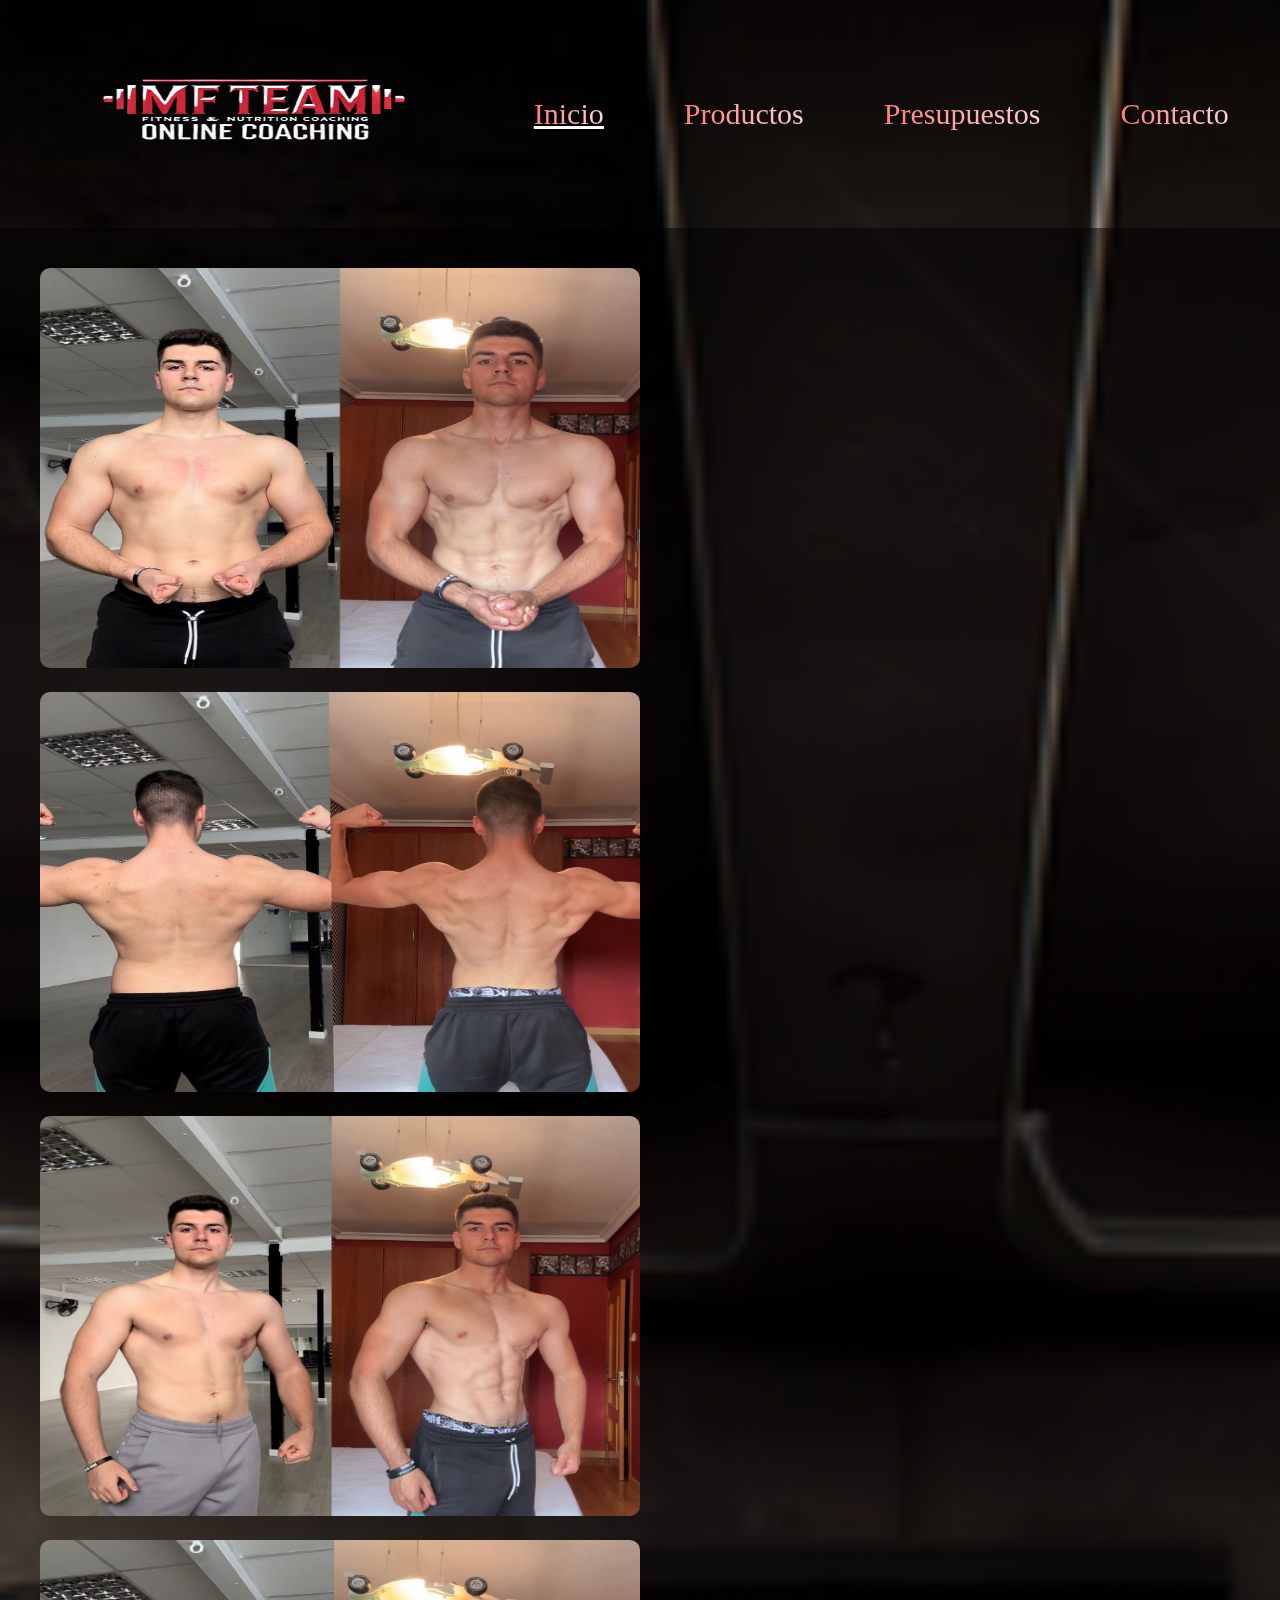
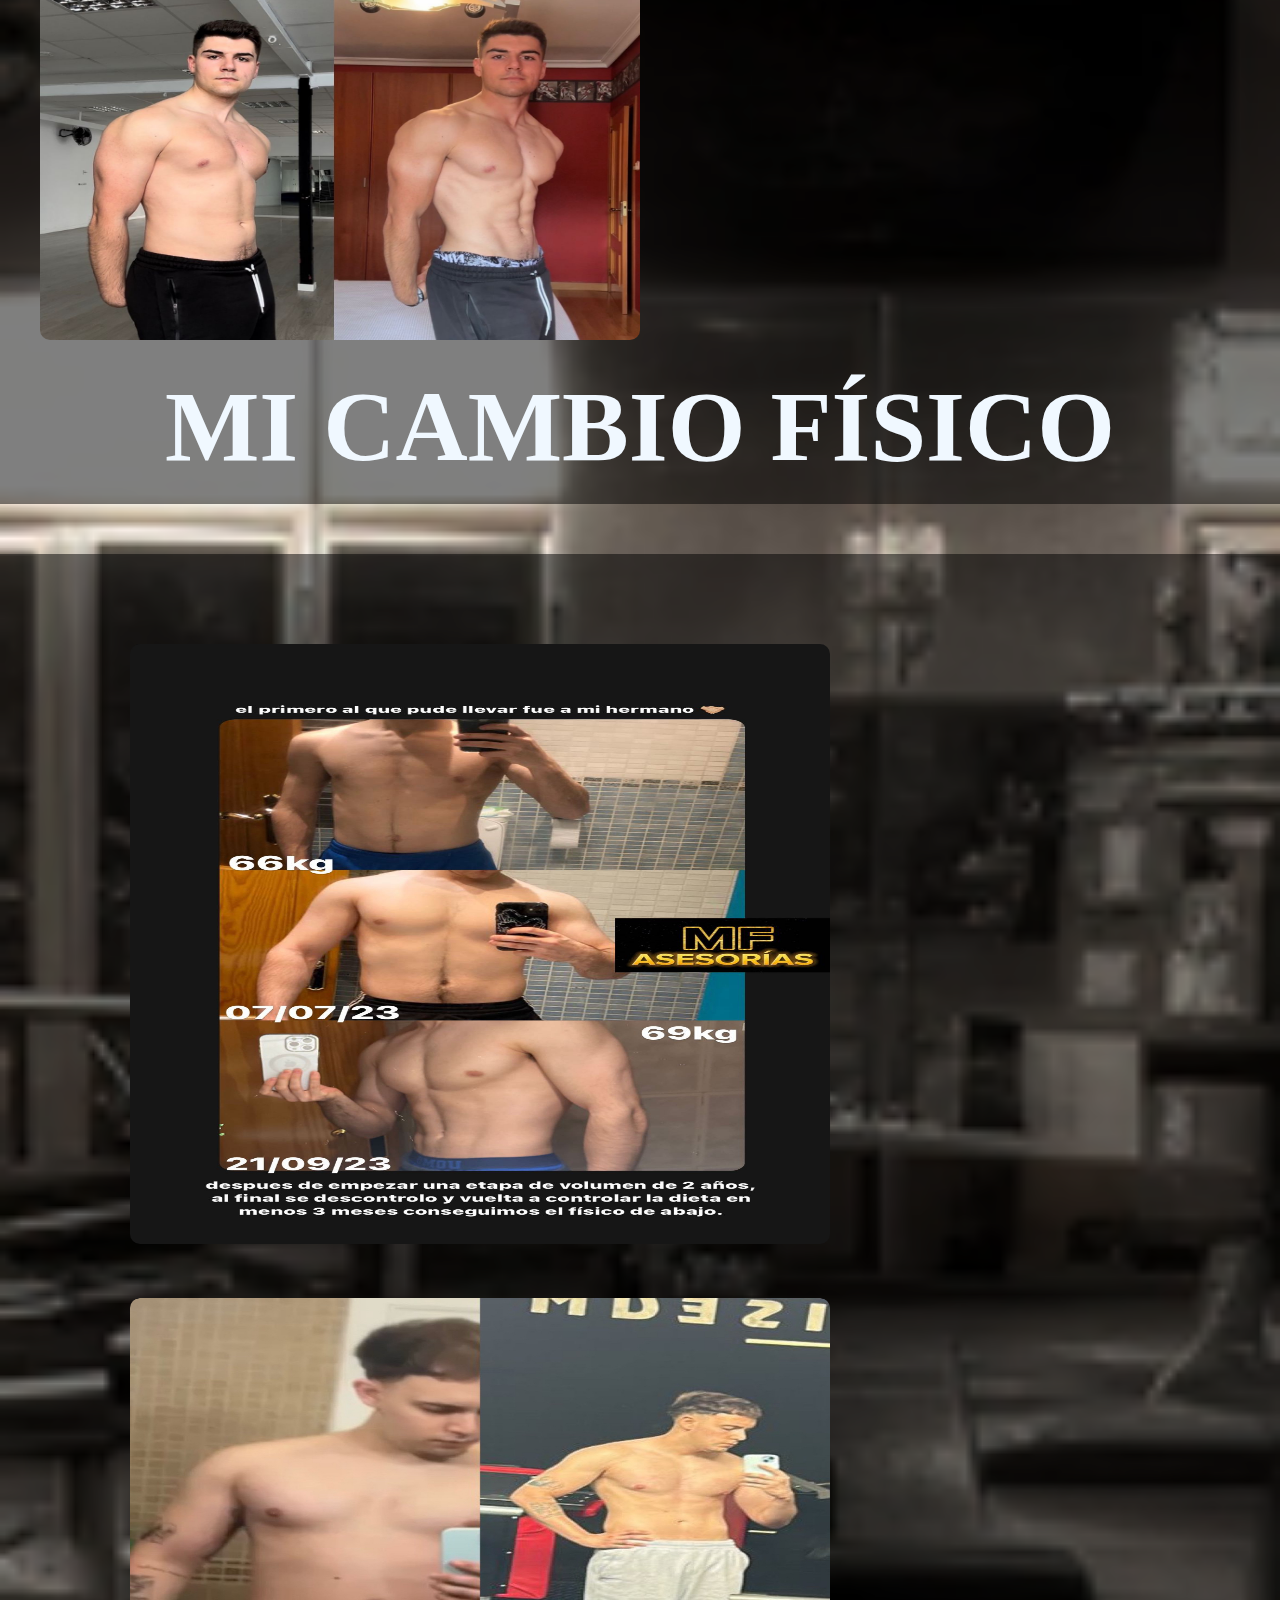
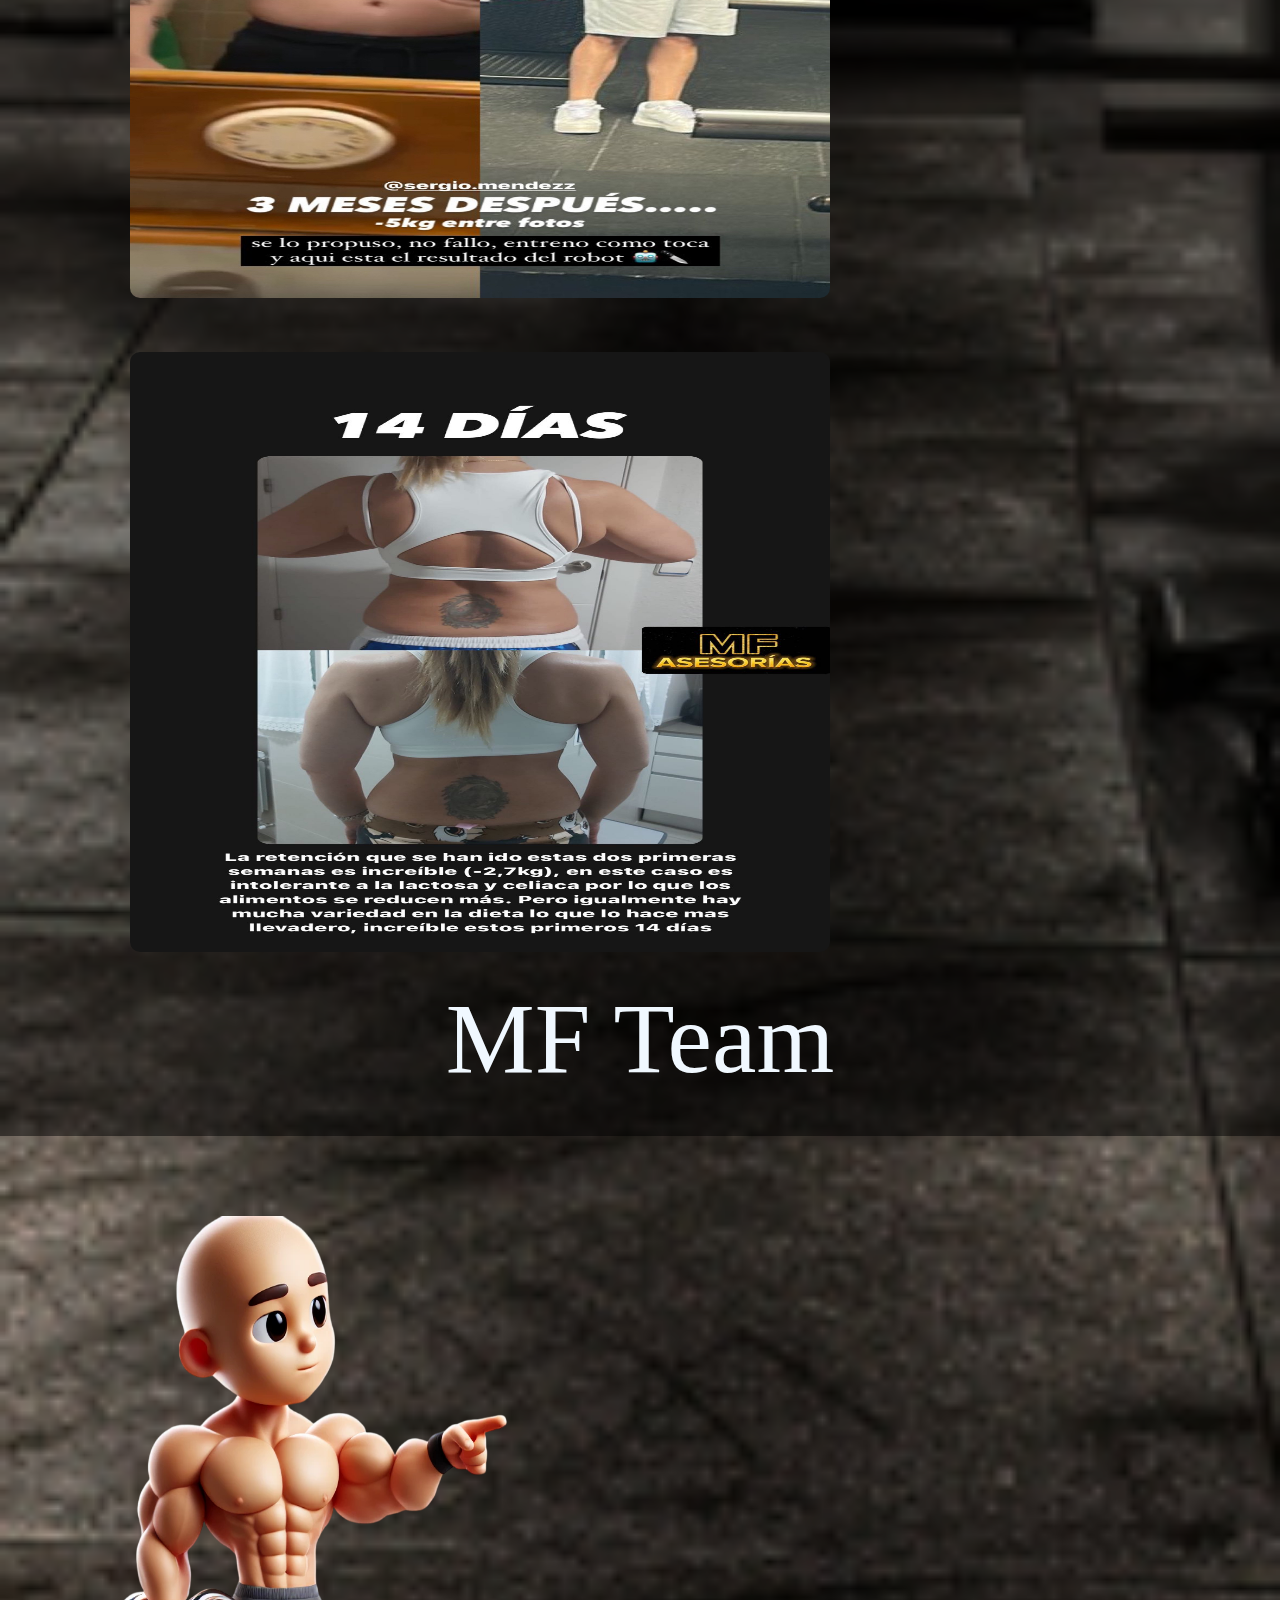
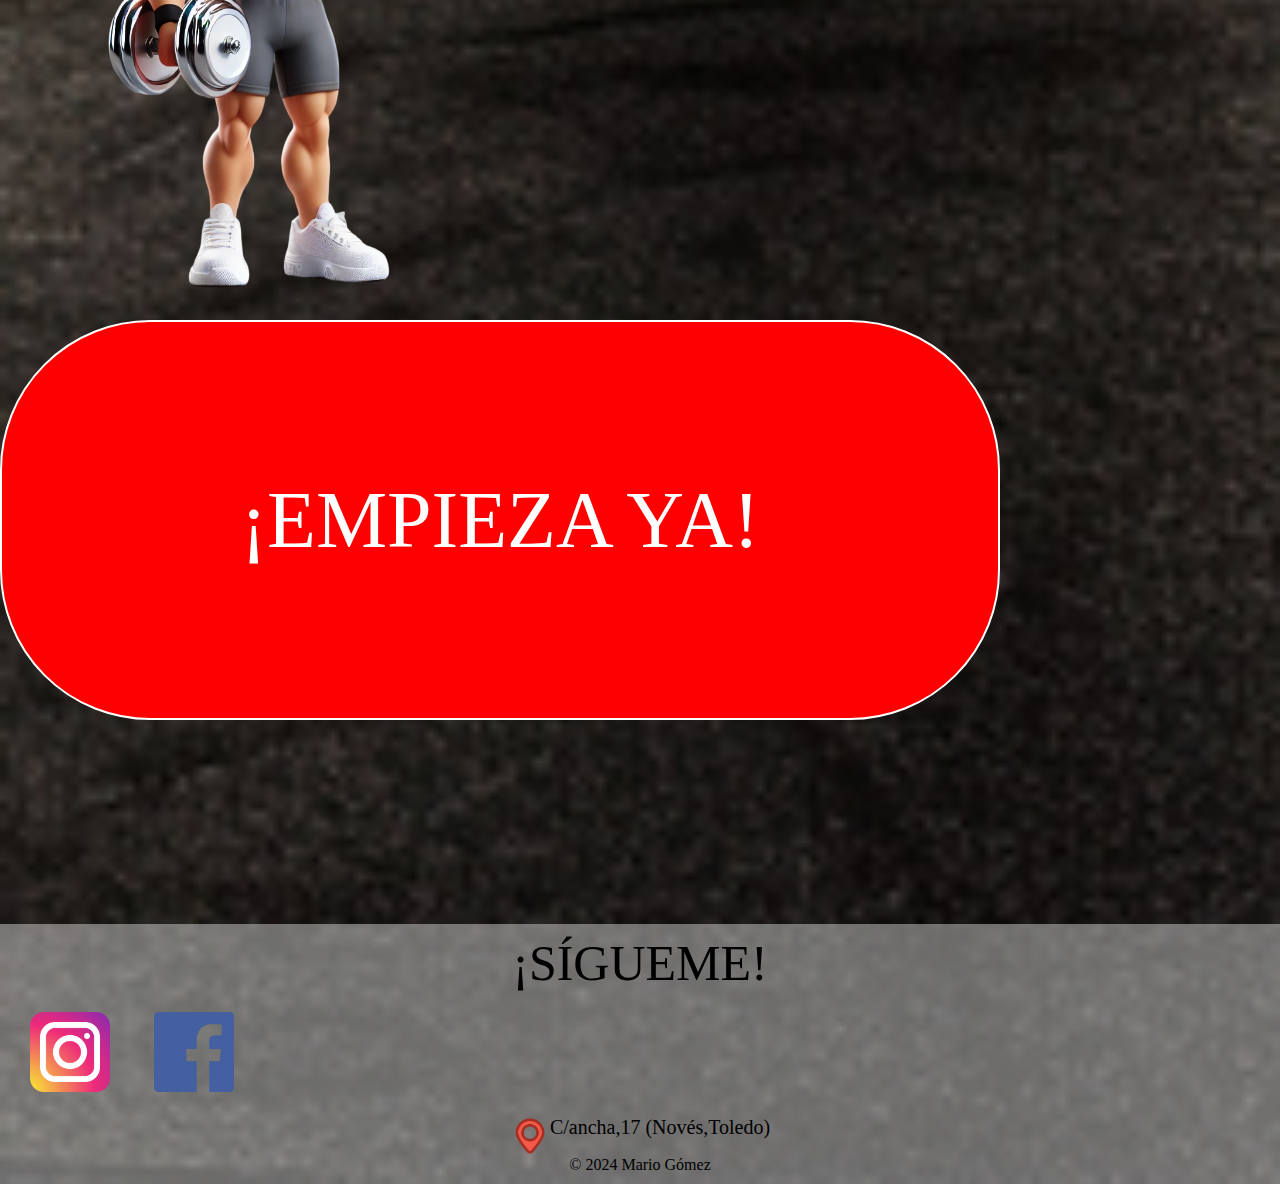
<file: index.html>
<!DOCTYPE html>
<html lang="es">
<head>
    <meta charset="UTF-8">
    <meta name="viewport" content="width=device-width, initial-scale=1.0">
    <title>Mariofitness</title>
    <link rel="stylesheet" href="./css/estilos.css">
    <link rel="icon" type="image/x-icon" href="./images/MF-2-Photoroom.ico">
</head>
<body>
    <header>
        <h1><img class="logo" src="./images/MF-2-Photoroom.png" alt="logo de la empresa mariofitness" width="500" height="500"></h1>
        <nav class="links-navegador">
            <a href="#">Inicio</a>
            <a href="./views/productos.html">Productos</a>
            <a href="./views/presupuestos.html">Presupuestos</a>
            <a href="./views/contacto.html">Contacto</a>
        </nav>
    </header>

    <main>
        <section class="seccion-1">
            <img class="fotos" src="./images/frente.jpg" alt="foto posando de frente" width="1290" height="1162">
            <img class="fotos" src="./images/espalda.jpg" alt="foto enseñando la espalda" width="1290" height="1155">
            <img class="fotos" src="./images/relajado.jpg" alt="foto posando" width="1290" height="1134">
            <img class="fotos" src="./images/triceps.jpg" alt="foto enseñando el triceps" width="1290" height="1158">
            <h2 class="texto-1">MI CAMBIO FÍSICO</h2>
        </section>
        <section class="seccion-2">
            <img class="fotos-2" src="./images/sergio-gomez.jpg" alt="foto del cambio fisico de sergio gomez" width="1290" height="2284">
            <img class="fotos-2" src="./images/sergio-mendez.jpg" alt="foto del cambio fisico de sergio mendez" width="1290" height="2272">
            <img class="fotos-2" src="./images/chica-mfteam.jpg" alt="foto del cambio fisico de sergio mendez" width="1290" height="2255">

            <h2 class="texto-2">MF Team</h2>
        </section>
        <section class="seccion-3">
            <img class="muñeco" src="./images/muñeco-fuerte-Photoroom.png" alt="foto de un muñeco fuerte" width="1024" height="1024">
            <a class="boton" href="./views/presupuestos.html">¡EMPIEZA YA!</a>
        </section>
    </main>

    <footer>
        <p class="texto-pie">¡SÍGUEME!</p>
        <a href="https://www.instagram.com/maario_fitness/" title="enlace que lleva a instagram" target="_blank">
        <img class="redes-sociales"  src="./images/instagram.png" alt="icono de instagram" width="512" height="512"></a>
        <a href="https://www.facebook.com/people/MarioFitness-Entrenador-Online/61558977016262/" title="enlace que lleva a facebook" target="_blank">
        <img class="redes-sociales" src="./images/facebook.png" alt="icono de facebook" width="512" height="512"></a>
        <div class="direccion">
            <img class="foto-direccion" src="./images/direccion.png" alt="icono de direccion" width="512" height="512">
            <p class="texto-direccion">C/ancha,17 (Novés,Toledo)</p>
        </div>
        <p> © 2024 Mario Gómez</p>
    </footer>
</body>
</html>
</file>
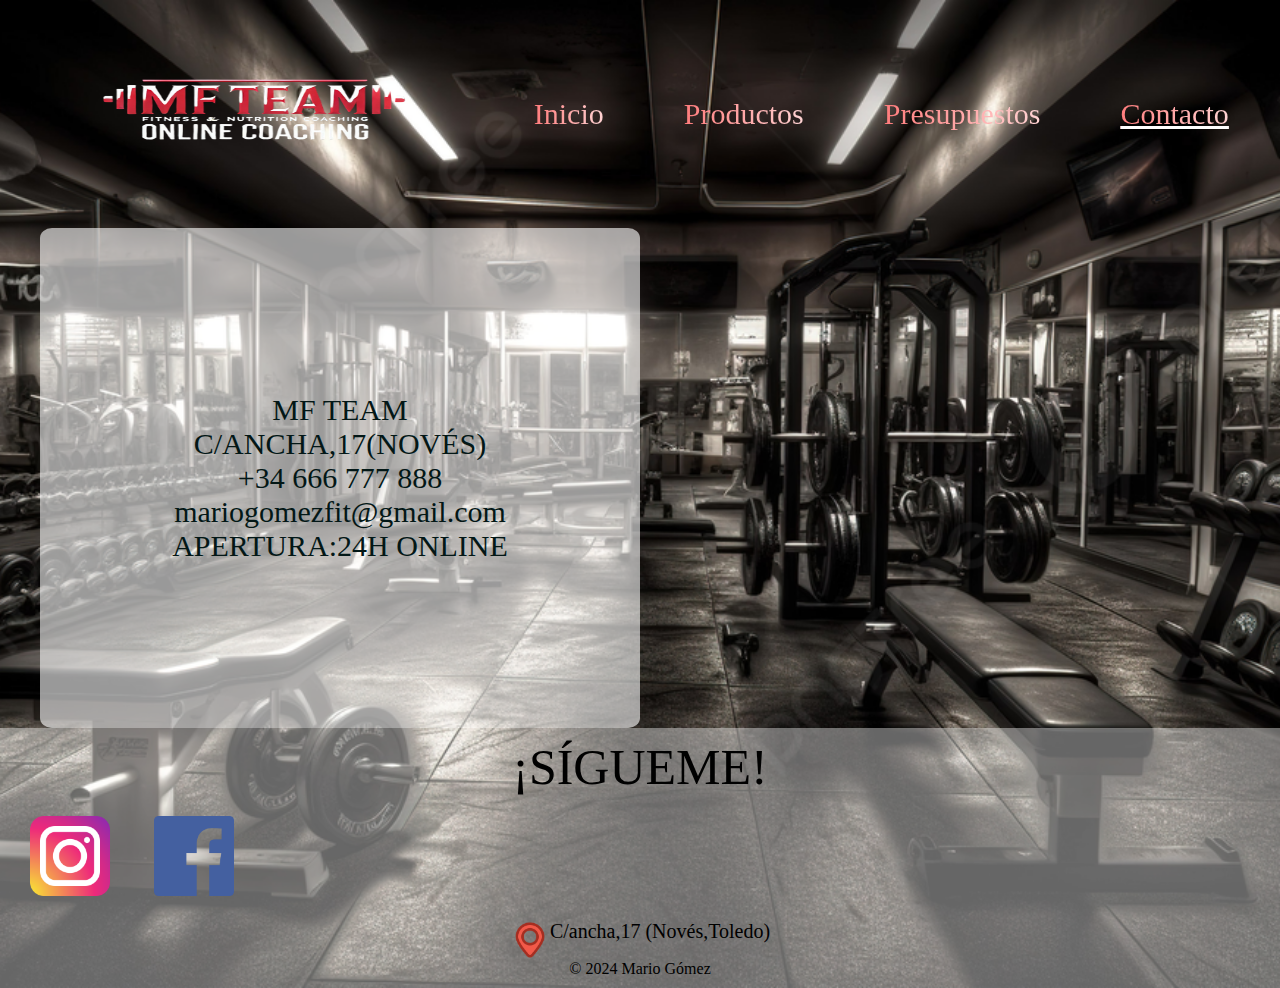
<file: views/contacto.html>
<!DOCTYPE html>
<html lang="es">
<head>
    <meta charset="UTF-8">
    <meta name="viewport" content="width=device-width, initial-scale=1.0">
    <link rel="stylesheet" href="./../css/estilos.css">
    <link rel="icon" type="image/x-icon" href="./../images/MF-2-Photoroom.ico" >
    <title>Contacto</title>
</head>
<body>
    <header>
        <h1><img class="logo" src="./../images/MF-2-Photoroom.png" alt="logo de la empresa mariofitness" width="500" height="500"></h1>
        <nav class="links-navegador4">
            <a href="./../index.html">Inicio</a>
            <a href="./productos.html">Productos</a>
            <a href="./presupuestos.html">Presupuestos</a>
            <a href="#">Contacto</a>
        </nav>
    </header>

    <main class="main-contacto">
        <ul class="lista-contacto">
            <li>MF TEAM</li>
            <li>C/ANCHA,17(NOVÉS)</li>
            <li>+34 666 777 888</li>
            <li>mariogomezfit@gmail.com</li>
            <li>APERTURA:24H ONLINE</li>
        </ul>
        <iframe class="mapa" src="https://www.google.com/maps/embed?pb=!1m18!1m12!1m3!1d3054.3233737385563!2d-4.277729522739012!3d40.04588387812485!2m3!1f0!2f0!3f0!3m2!1i1024!2i768!4f13.1!3m3!1m2!1s0xd41d1b55971df0b%3A0x37015055c91cb1b8!2sC.%20Ancha%2C%2017%2C%2045519%20Nov%C3%A9s%2C%20Toledo!5e0!3m2!1ses!2ses!4v1731601730187!5m2!1ses!2ses"  width="600" height="450" style="border:0;" allowfullscreen="" loading="lazy" referrerpolicy="no-referrer-when-downgrade"></iframe>
    </main>

    <footer>
        <p class="texto-pie">¡SÍGUEME!</p>
        <a href="https://www.instagram.com/maario_fitness/" title="enlace que lleva a instagram" target="_blank">
        <img class="redes-sociales"  src="./../images/instagram.png" alt="icono de instagram" width="512" height="512"></a>
        <a href="https://www.facebook.com/people/MarioFitness-Entrenador-Online/61558977016262/" title="enlace que lleva a facebook" target="_blank">
        <img class="redes-sociales" src="./../images/facebook.png" alt="icono de facebook" width="512" height="512"></a>
        <div class="direccion">
            <img class="foto-direccion" src="./../images/direccion.png" alt="icono de direccion">
            <p class="texto-direccion">C/ancha,17 (Novés,Toledo)</p>
        </div>
        <p> © 2024 Mario Gómez</p> 
    </footer>
</body>
</html>
</file>
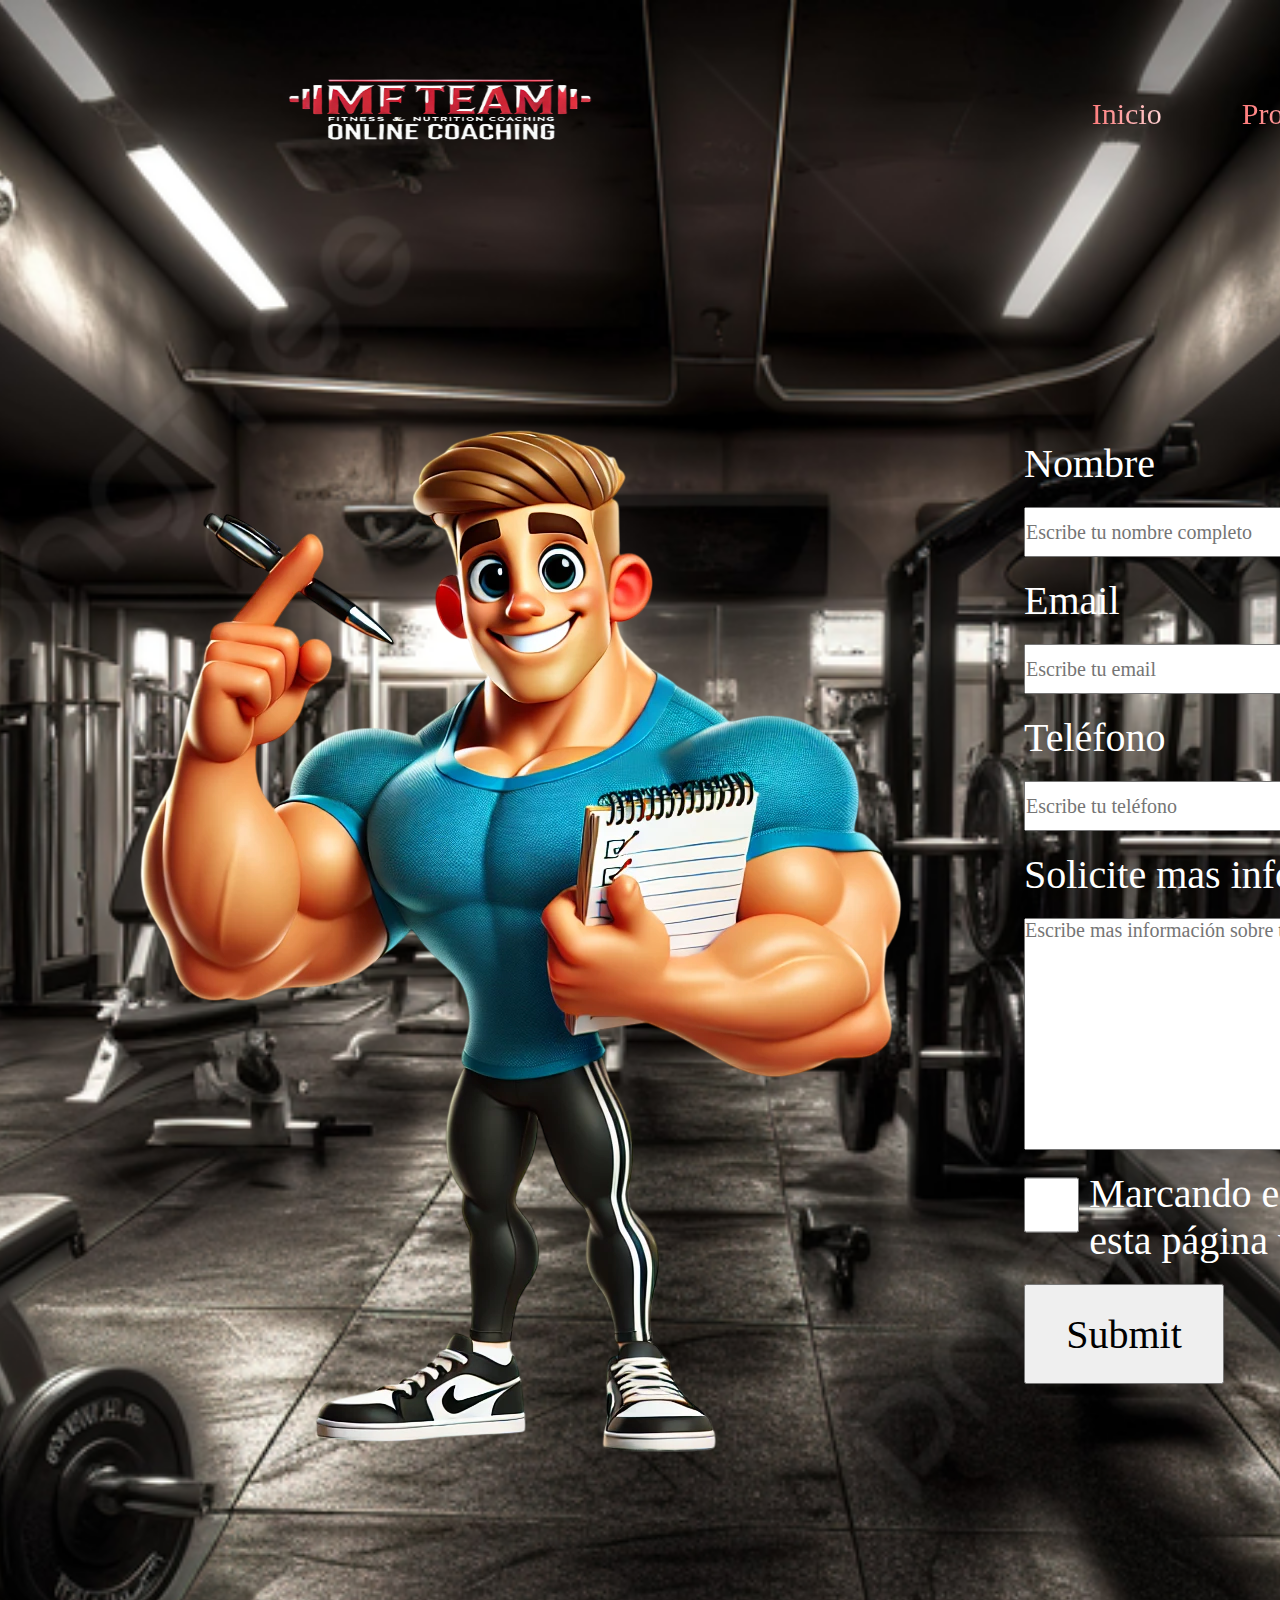
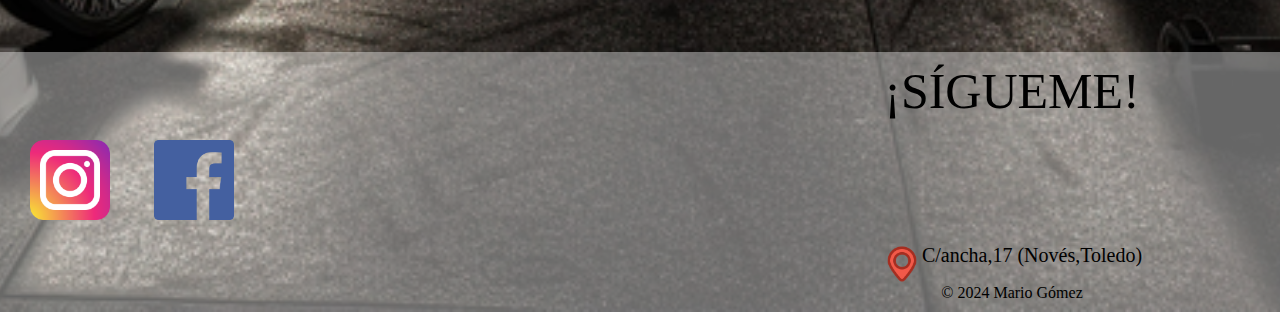
<file: views/presupuestos.html>
<!DOCTYPE html>
<html lang="es">
<head>
    <meta charset="UTF-8">
    <meta name="viewport" content="width=device-width, initial-scale=1.0">
    <link rel="stylesheet" href="./../css/estilos.css">
    <link rel="icon" type="image/x-icon" href="./../images/MF-2-Photoroom.ico" >
    <title>Presupuestos</title>
</head>
<body>
    <header>
        <h1><img class="logo" src="./../images/MF-2-Photoroom.png" alt="logo de la empresa mariofitness" width="500" height="500"></h1>
        <nav class="links-navegador3">
            <a href="./../index.html">Inicio</a>
            <a href="./productos.html">Productos</a>
            <a href="#">Presupuestos</a>
            <a href="./contacto.html">Contacto</a>
        </nav>
    </header>

    <main class="main-presupuestos">
        <img src="./../images/muñeco-fuerte2-Photoroom.png" alt="imagen de un muñeco fuerte con una libreta">
        <form action="./../index.html" method="post" class="formulario">
            <label for="nombre">Nombre</label>
            <input type="text" name="nombre" id="nombre" placeholder="Escribe tu nombre completo" required class="inputs" pattern="[a-zA-Z áÁéÉíÍóÓúÚñÑ]+">

            <label for="email">Email</label>
            <input type="email" name="email" id="email" placeholder="Escribe tu email" required class="inputs" pattern="/^[a-z0-9._%+-]+@[a-z0-9.-]+\.[a-z]{2,4}$/">

            <label for="telefono">Teléfono</label>
            <input type="tel" name="telefono" id="telefono" placeholder="Escribe tu teléfono" required class="inputs" pattern="(\+34|0034|34)?[ -]*(6|7)[ -]*([0-9][ -]*){8}">

            <label for="informacion">Solicite mas información</label>
            <textarea name="informacion" id="informacion" placeholder="Escribe mas información sobre ti (opcional)" cols="30" rows="10" class="informacion"></textarea>

            <div class="politica-privacidad">
            <input type="checkbox" name="privacidad" value="si" id="privacidad" class="checkbox" required><label for="privacidad">Marcando esta casilla aceptas la política de privacidad de esta página web</label>
            </div>

            <input type="submit" class="input-enviar">
        </form> 
    </main>

    <footer>
        <p class="texto-pie">¡SÍGUEME!</p>
        <a href="https://www.instagram.com/maario_fitness/" title="enlace que lleva a instagram" target="_blank">
        <img class="redes-sociales"  src="./../images/instagram.png" alt="icono de instagram" width="512" height="512"></a>
        <a href="https://www.facebook.com/people/MarioFitness-Entrenador-Online/61558977016262/" title="enlace que lleva a facebook" target="_blank">
        <img class="redes-sociales" src="./../images/facebook.png" alt="icono de facebook" width="512" height="512"></a>
        <div class="direccion">
            <img class="foto-direccion" src="./../images/direccion.png" alt="icono de direccion">
            <p class="texto-direccion">C/ancha,17 (Novés,Toledo)</p>
        </div>
        <p> © 2024 Mario Gómez</p>
    </footer>
</body>
</html>
</file>
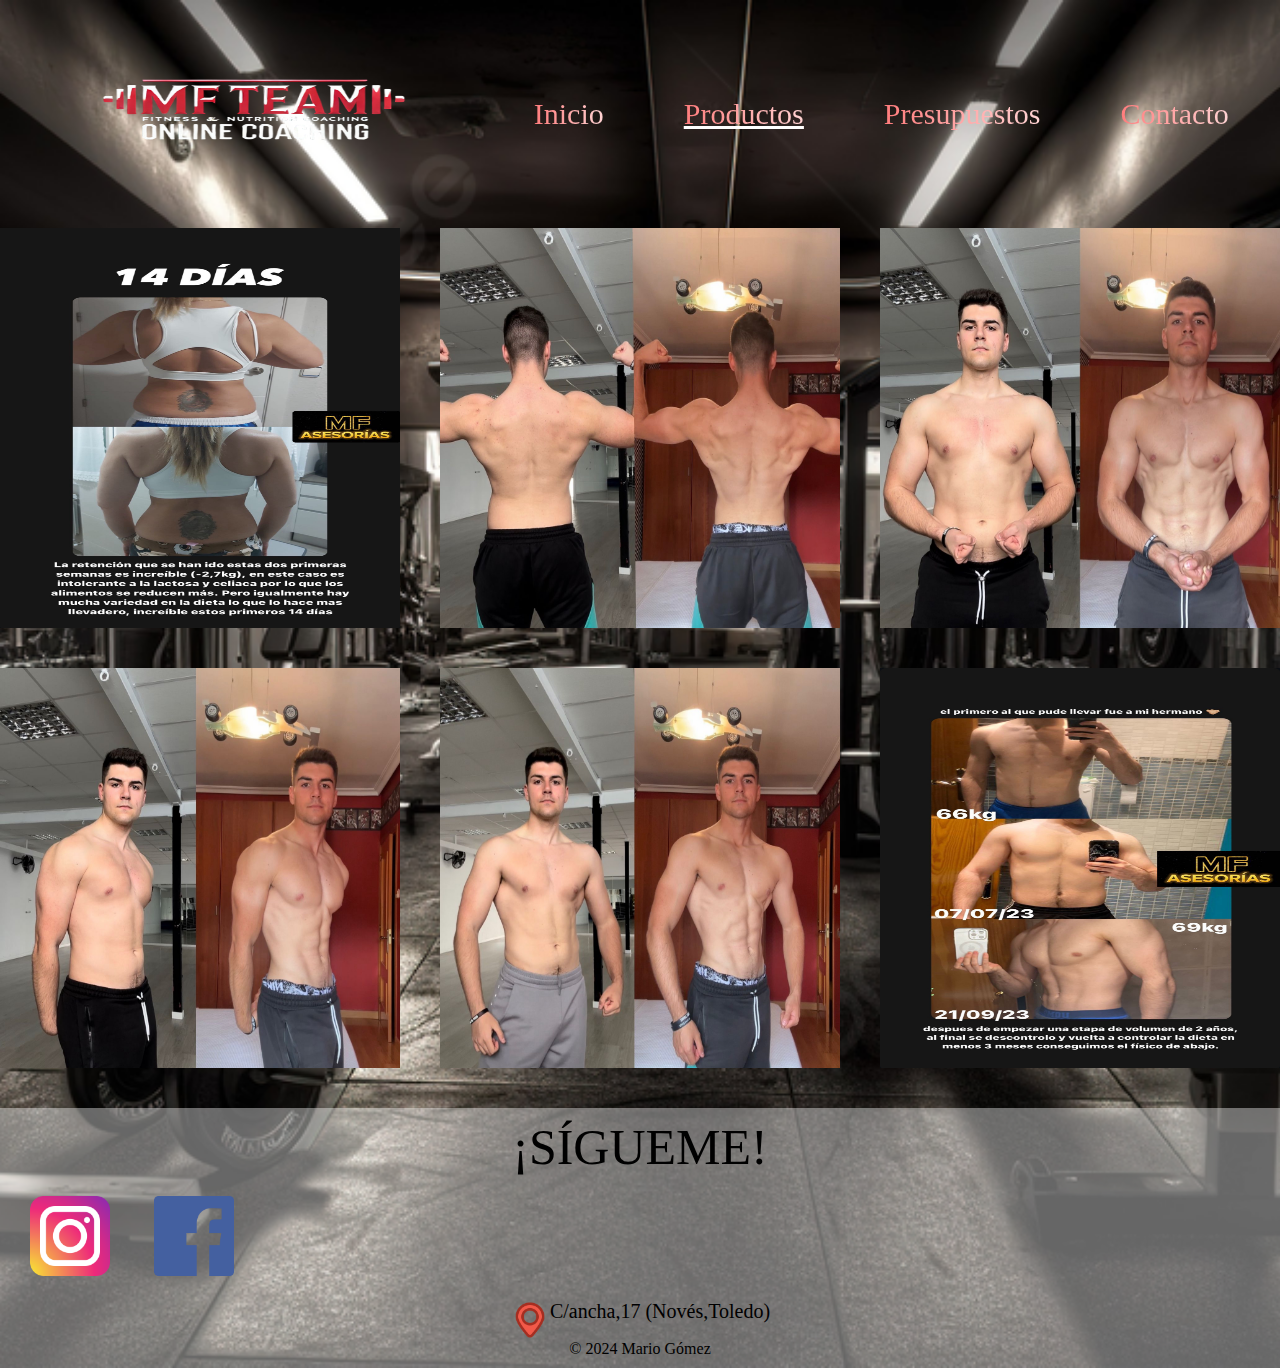
<file: views/productos.html>
<!DOCTYPE html>
<html lang="es">
<head>
    <meta charset="UTF-8">
    <meta name="viewport" content="width=device-width, initial-scale=1.0">
    <link rel="stylesheet" href="./../css/estilos.css">
    <link rel="icon" type="image/x-icon" href="./../images/MF-2-Photoroom.ico" >
    <title>Productos</title>
</head>
<body>
    <header>
        <h1><img class="logo" src="./../images/MF-2-Photoroom.png" alt="logo de la empresa mariofitness" width="500" height="500"></h1>
        <nav class="links-navegador2">
            <a href="./../index.html">Inicio</a>
            <a href="#">Productos</a>
            <a href="./presupuestos.html">Presupuestos</a>
            <a href="./contacto.html">Contacto</a>
        </nav>
    </header>
    
    <main class="main-galeria">
        <div class="gallery-item"><img class="gallery-item" src="./../images/chica-mfteam.jpg" alt="Imagen 1" width="1290" height="2255"></div>
        <div class="gallery-item"><img class="gallery-item" src="./../images/espalda.jpg" alt="Imagen 2"  width="1290" height="1155"></div>
        <div class="gallery-item"><img class="gallery-item" src="./../images/frente.jpg" alt="Imagen 3" width="1290" height="1162"></div>
        <div class="gallery-item"><img class="gallery-item" src="./../images/triceps.jpg" alt="Imagen 4" width="1290" height="1158"></div>
        <div class="gallery-item"><img class="gallery-item" src="./../images/relajado.jpg" alt="Imagen 5"  width="1290" height="1134"></div>
        <div class="gallery-item"><img class="gallery-item" src="./../images/sergio-gomez.jpg" alt="Imagen 6" width="1290" height="2284"></div>
    </main>
    
    <footer>
        <p class="texto-pie">¡SÍGUEME!</p>
        <a href="https://www.instagram.com/maario_fitness/" title="enlace que lleva a instagram" target="_blank">
        <img class="redes-sociales"  src="./../images/instagram.png" alt="icono de instagram" width="512" height="512"></a>
        <a href="https://www.facebook.com/people/MarioFitness-Entrenador-Online/61558977016262/" title="enlace que lleva a facebook" target="_blank">
        <img class="redes-sociales" src="./../images/facebook.png" alt="icono de facebook" width="512" height="512"></a>
        <div class="direccion">
            <img class="foto-direccion" src="./../images/direccion.png" alt="icono de direccion">
            <p class="texto-direccion">C/ancha,17 (Novés,Toledo)</p>
        </div>
        <p> © 2024 Mario Gómez</p>
    </footer>
</body>
</html>
</file>
<file: css/estilos.css>
*{
    margin: 0;
    padding: 0;
    box-sizing: border-box;
    font-family: Georgia, 'Times New Roman', Times, serif;
}

body{
    
    display: grid;
    grid-template-columns: 100%  ;
    grid-template-rows:auto 1fr auto;
    min-height: 100vh;
    background-image: url(./../images/fondo-gym.jpg);
    background-repeat: no-repeat;
    background-size:cover;
    background-position: center;
    grid-template-areas:
    "header header header" 
    "main main main"
    "footer footer footer";
}

header{
    grid-area: header;
}

main{
    grid-area: main;
}

footer{
    grid-area: footer;
}

/****************HEADER*****************/
header{
    display:flex;
    justify-content: space-around;
    padding: 10px;
    width: 100%;
}


.logo{
    width: 400px;
    height: 200px;
}

.links-navegador{
    display:flex;
    gap: 80px;
    align-items: center;
    
}

.links-navegador a{
    text-decoration: none;
    font-size: 30px;
    background: linear-gradient(to right,#ff7c7c,#ffffff,#ff7c7c);
    background-clip: text;
    color: transparent;
    background-size: 300%;
    animation: colorchange 5s infinite ease-in-out;
}
@keyframes colorchange{
    0%{background-position: 0%;}
    50%{background-position: 100%;}
    100%{background-position: 0%;}
}

.links-navegador a:first-child{
    text-decoration: underline  white;
}

.links-navegador a:hover{
    text-decoration: underline rgba(163, 158, 158, 0.543);
}


/*****************MAIN******************/
main{
    display: flex;
    flex-direction: column;
    align-items: center;
    position: relative;
    
    
}
/**************SECCION-1************/
.seccion-1{
    background-color: rgba(0, 0, 0, 0.5);
    width:100%;
    align-content: center;
    padding: 20px 20px;
    
}

.fotos{
    width: 600px;
    height: 400px;
    border-radius: 10px;
    margin-top: 20px;
    transition: transform 0.5s ease;
    margin-left: 20px;
   
}

.fotos:hover{
    transform: scale(1.1);
}

.texto-1{
    font-size: 100px;
    text-align: center;
    color: aliceblue;
    margin-top: 25px;
}

/*************SECCION-2*************/
.seccion-2{
    background-color: rgba(0, 0, 0, 0.5);
    margin-top: 50px;
    padding: 40px 40px;
    width: 100%;
    
    
    
}

.fotos-2{
    width: 700px;
    height: 600px;
    border-radius: 10px;
    margin-top: 20px;
    transition: transform 0.5s ease;
    margin-top: 50px;
    margin-left: 90px;
   
    
    
}

.fotos-2:hover{
    transform: scale(1.1);
}

.texto-2{
    font-size: 100px;
    font-weight: 400;
    color: aliceblue;
    margin-top: 25px;
    text-align: center;
}

/************SECCION-3**********/
.seccion-3{
    margin-top:80px;
}

.muñeco{
    width: 600px;
    height: 700px;
}

.boton{
    background: #ff0000; 
    color: white; 
    border: 2px solid #ffffff; 
    padding: 16px 20px;
    border-radius: 150px; 
    position: relative;
    z-index: 1;
    overflow: hidden;
    display: inline-block;
    text-decoration: none;
    width:1000px ;
    height:400px ;
    font-size: 80px;
    text-align: center;
    align-content: center;
    margin-bottom: 200px;
  }

.boton:hover {
    color: #ffffff;
  }

.boton::after{
    content: "";
    background: #3cff39; 
    position: absolute;
    z-index: -1;
    padding: 16px 20px;
    display: block;
    border-radius: 50%;
    left: -50%;
    right: -50%;
    top: -150%;
    bottom: -150%;
    transform: scale(0, 0);
    transition: all 0.4s ease;
  }

.boton:hover::after{
    transition: all 0.6s ease-out;
    transform: scale(1, 1);
  }

/***************FOOTER*************/
footer{
    background-color: rgb(255, 255, 255 , 0.4);
    justify-items: center;
    padding: 10px;
  
}

.redes-sociales{
    width: 80px;
    height: 80px;
    align-items: center;
    margin: 20px;
    
}

.texto-pie{
    font-size: 50px;
    text-align: center;
    
}

.direccion{
    display: flex;
    justify-content: center;
}

.texto-direccion{
    font-size: 20px;
}

.foto-direccion{
    width:40px ;
    height:40px ;
    
}

/*************PRODUCTOS************/
.links-navegador2{
    display:flex;
    gap: 80px;
    align-items: center;
}

.links-navegador2 a{
    text-decoration: none;
    font-size: 30px;
    background: linear-gradient(to right,#ff7c7c,#ffffff,#ff7c7c);
    background-clip: text;
    color: transparent;
    background-size: 300%;
    animation: colorchange 5s infinite ease-in-out;
}
@keyframes colorchange{
    0%{background-position: 0%;}
    50%{background-position: 100%;}
    100%{background-position: 0%;}
}

.links-navegador2 a:nth-child(2){
    text-decoration: underline  white;
}

.links-navegador2 a:hover{
    text-decoration: underline rgba(163, 158, 158, 0.543);
}

/*************TABLA PRECIOS***********/
.main-galeria{
    display: grid;
    grid-template-columns: 400px 400px 400px;
    gap: 40px;
    justify-content: center;
    margin-bottom: 40px;
   
}

.gallery-item{
    width: 400px;
    height: 400px;
    overflow: hidden;

}




/****************PRESUPUESTOS**************/
/*************NAV*************/
.links-navegador3{
    display:flex;
    gap: 80px;
    align-items: center;
}

.links-navegador3 a{
    text-decoration: none;
    font-size: 30px;
    background: linear-gradient(to right,#ff7c7c,#ffffff,#ff7c7c);
    background-clip: text;
    color: transparent;
    background-size: 300%;
    animation: colorchange 5s infinite ease-in-out;
}
@keyframes colorchange{
    0%{background-position: 0%;}
    50%{background-position: 100%;}
    100%{background-position: 0%;}
}

.links-navegador3 a:nth-child(3){
    text-decoration: underline  white;
}

.links-navegador3 a:hover{
    text-decoration: underline rgba(163, 158, 158, 0.543);
}


/**********FORMULARIO************/
.main-presupuestos{
    display: flex;
    flex-direction: row;
    justify-content: center;
    margin-top: 200px;
    margin-bottom: 200px;
    
}

.formulario{
    display: flex;
    flex-direction: column;
    width: 1000px;
    height: 1000px;
    gap: 20px;
    color: white;
    font-size: 40px;
}

.inputs{
    width: 300px;
    height: 50px;
    font-size: 20px;
}

.input-enviar{
   width: 200px;
   height: 100px;
   font-size:40px ;
}

.input-enviar:hover{
    cursor:pointer ;
    background-color: #3cff39;
}
.politica-privacidad{
    display: flex;
    gap: 10px;
}

.checkbox{
    width: 70px;
    height: 70px;
    
}

.informacion{
    font-size: 20px;
}


/**************CONTACTO************/
.links-navegador4{
    display:flex;
    gap: 80px;
    align-items: center;
}

.links-navegador4 a{
    text-decoration: none;
    font-size: 30px;
    background: linear-gradient(to right,#ff7c7c,#ffffff,#ff7c7c);
    background-clip: text;
    color: transparent;
    background-size: 300%;
    animation: colorchange 5s infinite ease-in-out;
}
@keyframes colorchange{
    0%{background-position: 0%;}
    50%{background-position: 100%;}
    100%{background-position: 0%;}
}

.links-navegador4 a:nth-child(4){
    text-decoration: underline  white;
}

.links-navegador4 a:hover{
    text-decoration: underline rgba(163, 158, 158, 0.543);
}

.main-contacto{
    display: flex;
    flex-direction: row;
    justify-content: center;
    gap: 200px;
}

.lista-contacto{
    list-style: none;
    font-size: 30px;
    background-color: rgb(255, 255, 255 , 0.6);
    color:#031716;
    width:600px;
    height: 500px;
    text-align: center;
    align-content: center;
    border-radius: 2%;
}

.mapa{
    width: 400px;
    height: 400px;
}


  /* Tablets: Ajustes para pantallas menores a 768px */
  @media screen and (max-width: 768px) {
    header {
      flex-direction: column;
      gap: 20px;
      padding: 20px;
    }
  
    .links-navegador {
      flex-direction: column;
      gap: 10px;
    }
  
    .logo {
      width: 200px;
      height: 100px;
    }
  
    .fotos, .fotos-2 {
      width: 100%;
      height: auto;
    }
  
    .texto-1, .texto-2 {
      font-size: 60px;
    }
  
    .boton {
      width: 100%;
      font-size: 40px;
    }
  
    .main-galeria {
      grid-template-columns: 1fr;
      gap: 10px;
    }
  }
</file>
